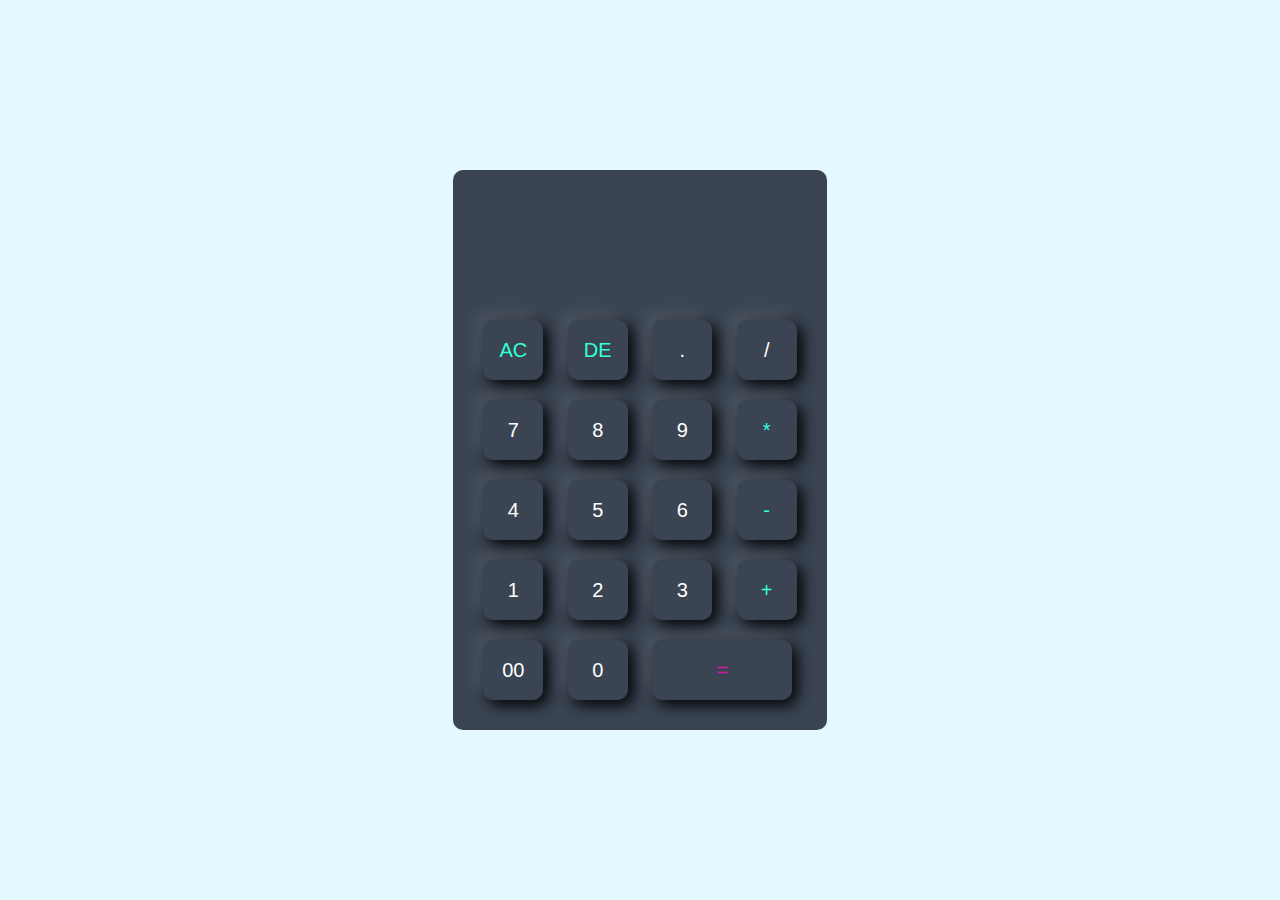
<file: calculator/index.html>
<!DOCTYPE html>
<html lang="en">
<head>
    <meta charset="UTF-8">
    <meta name="viewport" content="width=device-width, initial-scale=1.0">
    <title>Calculator using Js(easy)</title>
    <link rel="stylesheet" href="style.css">
</head>
<body>
    <div class="container">
        <div class="Calculator">
            <form>
                <div class="display">
                    <input type="text" name="display">
                   
                   </div>
                   <div>
                    <input type="button" value="AC" onclick="display.value = '' " class="operator">
                    <input type="button" value="DE" onclick="display.value = display.value.toString().slice(0,-1) " class="operator" >
                    <input type="button" value="." onclick="display.value += '.' ">
                    <input type="button" value="/" onclick="display.value += '/' ">
                   </div>
                   <div>
                    <input type="button" value="7" onclick="display.value += '7' ">
                    <input type="button" value="8" onclick="display.value += '8' " >
                    <input type="button" value="9" onclick="display.value += '9' " >
                    <input type="button" value="*" onclick="display.value += '*' " class="operator">
                   </div>
                   <div>
                    <input type="button" value="4"onclick="display.value += '4' ">
                    <input type="button" value="5" onclick="display.value += '5' ">
                    <input type="button" value="6" onclick="display.value += '6' ">
                    <input type="button" value="-"onclick="display.value += '-' "class="operator">
                   </div>
                   <div>
                    <input type="button" value="1"onclick="display.value += '1' ">
                    <input type="button" value="2" onclick="display.value += '2' ">
                    <input type="button" value="3" onclick="display.value += '3' ">
                    <input type="button" value="+"onclick="display.value += '+' "class="operator">
                   </div>
                
                   <div>
                    <input type="button" value="00"onclick="display.value += '00' ">
                    <input type="button" value="0" onclick="display.value += '0' ">
                    <input type="button" value="="onclick="display.value= eval(display.value)" class="equal" class="operator">
                
                   </div>
                

            </form>

        </div>
    </div>
</body>
</html>
</file>
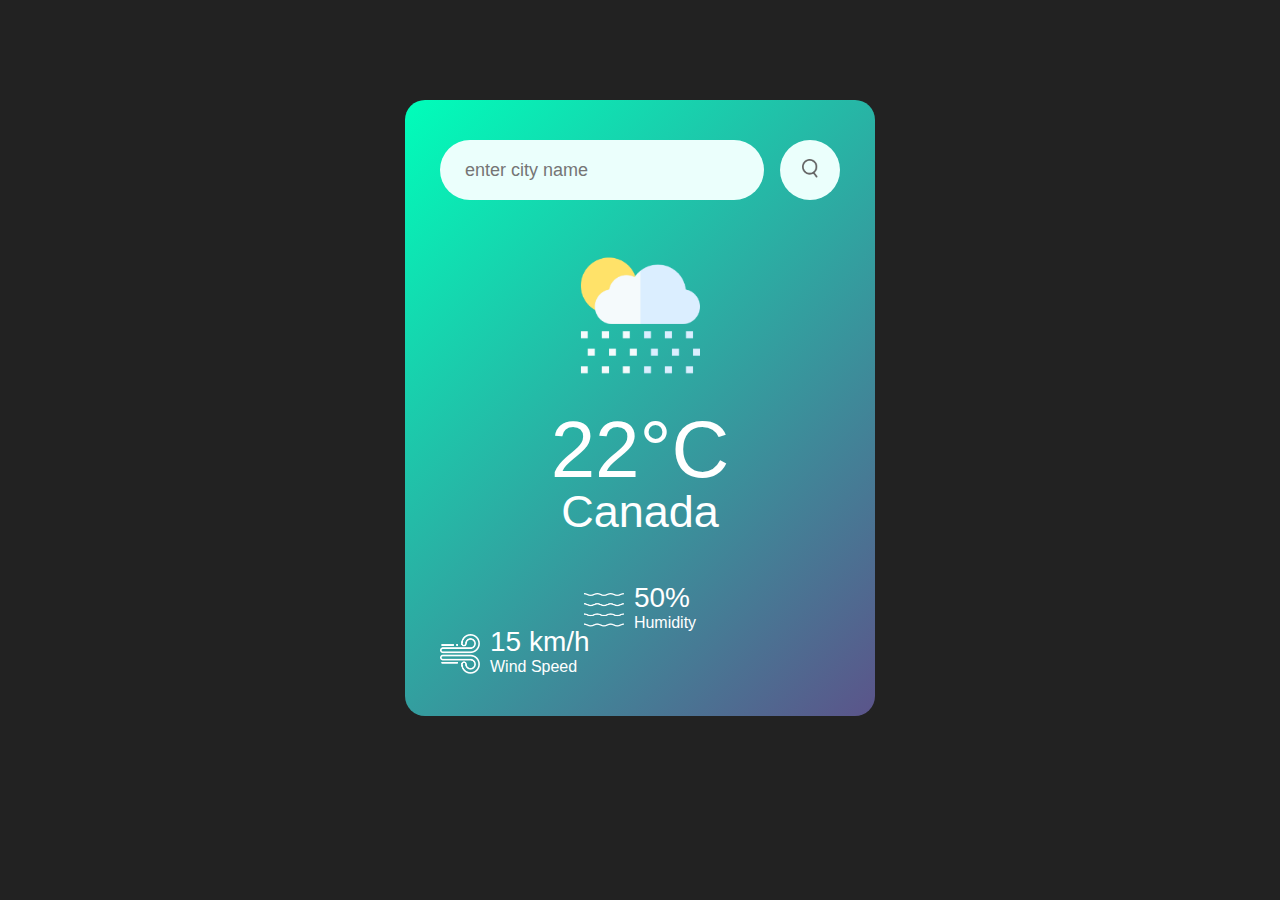
<file: weather/index.html>
<!DOCTYPE html>
<html lang="en">
<head>
    <meta charset="UTF-8">
    <meta name="viewport" content="width=device-width, initial-scale=1.0">
    <title>Weather App - </title>
    <link rel="stylesheet" href="style.css">
</head>
<body>
    <div class="card">
       <div class="search">
<input type="text" placeholder="enter city name" spellcheck="false">
<button><img src="weather-app-img/images/search.png"></button>
       </div>
       <div class="weather">
        <img src="weather-app-img/images/rain.png" class="weather-icon">
        <h1 class="temp">22°C</h1>
        <h2 class="city">Canada</h2>
        <div class="details"> 
            <div class="col">
            <img src="weather-app-img/images/humidity.png">
            <div>
                <p class="humidity">50%</p>
                <p>Humidity</p>
            </div>
        </div>
             </div>
             <div class="col">
                <img src="weather-app-img/images/wind.png">
                <div>
                    <p class="wind">15 km/h</p>
                    <p>Wind Speed</p>
                </div>
       </div>
    </div>
    <!--<script>const apiKey = "863242cfb2b1d357e6093d9a4df19a4b";
    const apiUrl = "https://api.openweathermap.org/data/2.5/weather? units=metric&q=bangalore";
    async function checkWeather(){
       const response = await fetch(apiUrl + '&appid=${apiKey}');
       var data = await response.json();
       console.log(data);
       document.querySelector(".city").innerHTML = data.name;
       document.querySelector(".temp").innerHTML = data.main.temp;
       document.querySelector(".humidity").innerHTML = data.main.humidity;
       document.querySelector(".wind").innerHTML = data.main.wind;
    }
    checkWeather();-->
</script>
</body>
</html>
</file>
<file: calculator/style.css>
*{
    margin: 0;
    padding: 0;
    font-family: 'Poppins', sans-serif;
    box-sizing: border-box;
}

.container{
    width: 100%;
    height: 100vh;
    background: #e3f9ff;
    display: flex;
    align-items: center;
    justify-content: center;
}
.Calculator{
    background: #3a4452;
    padding: 20px;
    border-radius: 10px;
}
.Calculator form input{
   border: 0;
   outline: 0;
   width: 60px;
   height: 60px;
   border-radius: 10px;
   box-shadow: -8px -8px 15px rgb(255, 255, 255,0.1), 5px 5px 15px rgb(0, 0, 0.2); 
   background: transparent;
   font-size: 20px;
   color: #fff;
   cursor: pointer;
   margin: 10px;

}
form .display{
display: flex;
justify-content: flex-end;
margin: 20px 0;
}
form .display input{
text-align: right;
flex: 1;
font-size: 45px;
box-shadow: none;
}

 form input.equal{
width: 140px;
color: rgb(211, 25, 171)
}
form input.operator{
    color: #33ffd8;
}
</file>
<file: weather/style.css>
*{
    margin: 0;
    padding: 0;
    font-family: 'Poppins', sans-serif;
    box-sizing: border-box;
}
body{
    background: #222;
}
.card{
    width: 90%;
    max-width: 470px;
    background: linear-gradient(135deg, #00feba,#5b548a);
    color: #fff;
    margin: 100px auto 0;
    border-radius: 20px;
    padding: 40px 35px;
text-align: center;

}
.search{
  width: 100%;
  display: flex; 
   align-items: center;
   justify-content: space-between;
}
.search input{
    border:0;
    outline: 0;
    background: #ebfffc;
    color: #555;
    padding: 10px 25px;
    height: 60px;
    border-radius: 30px;
    flex: 1;
    margin-right: 16px;
    font-size: 18px;

}
.search button{
    border:0;
    outline: 0;
    background: #ebfffc;
   border-radius: 50%;
    height: 60px;
    width: 60px;
    cursor: pointer;

}
.search button img{
    width: 16px;

}
.weather-icon{
    width: 170px;
    margin-top:30px;

}
.weather h1{
    font-size: 80px;
    font-weight: 500;
}
.weather h2{
    font-size: 45px;
    font-weight: 400;
    margin-top: -10px;
}

.details{
    display: flex;
    align-items: center;
    justify-content: space-evenly;
    padding: 0 20px;
    margin-top: 50px;
}
.col{
    display: flex;
    align-items: center;
    text-align: left;
}
.col img{
    width: 40px;
    margin-right: 10px;
}
.humidity, .wind{
   font-size: 28px;
   margin-top: -6px; 
}
</file>
